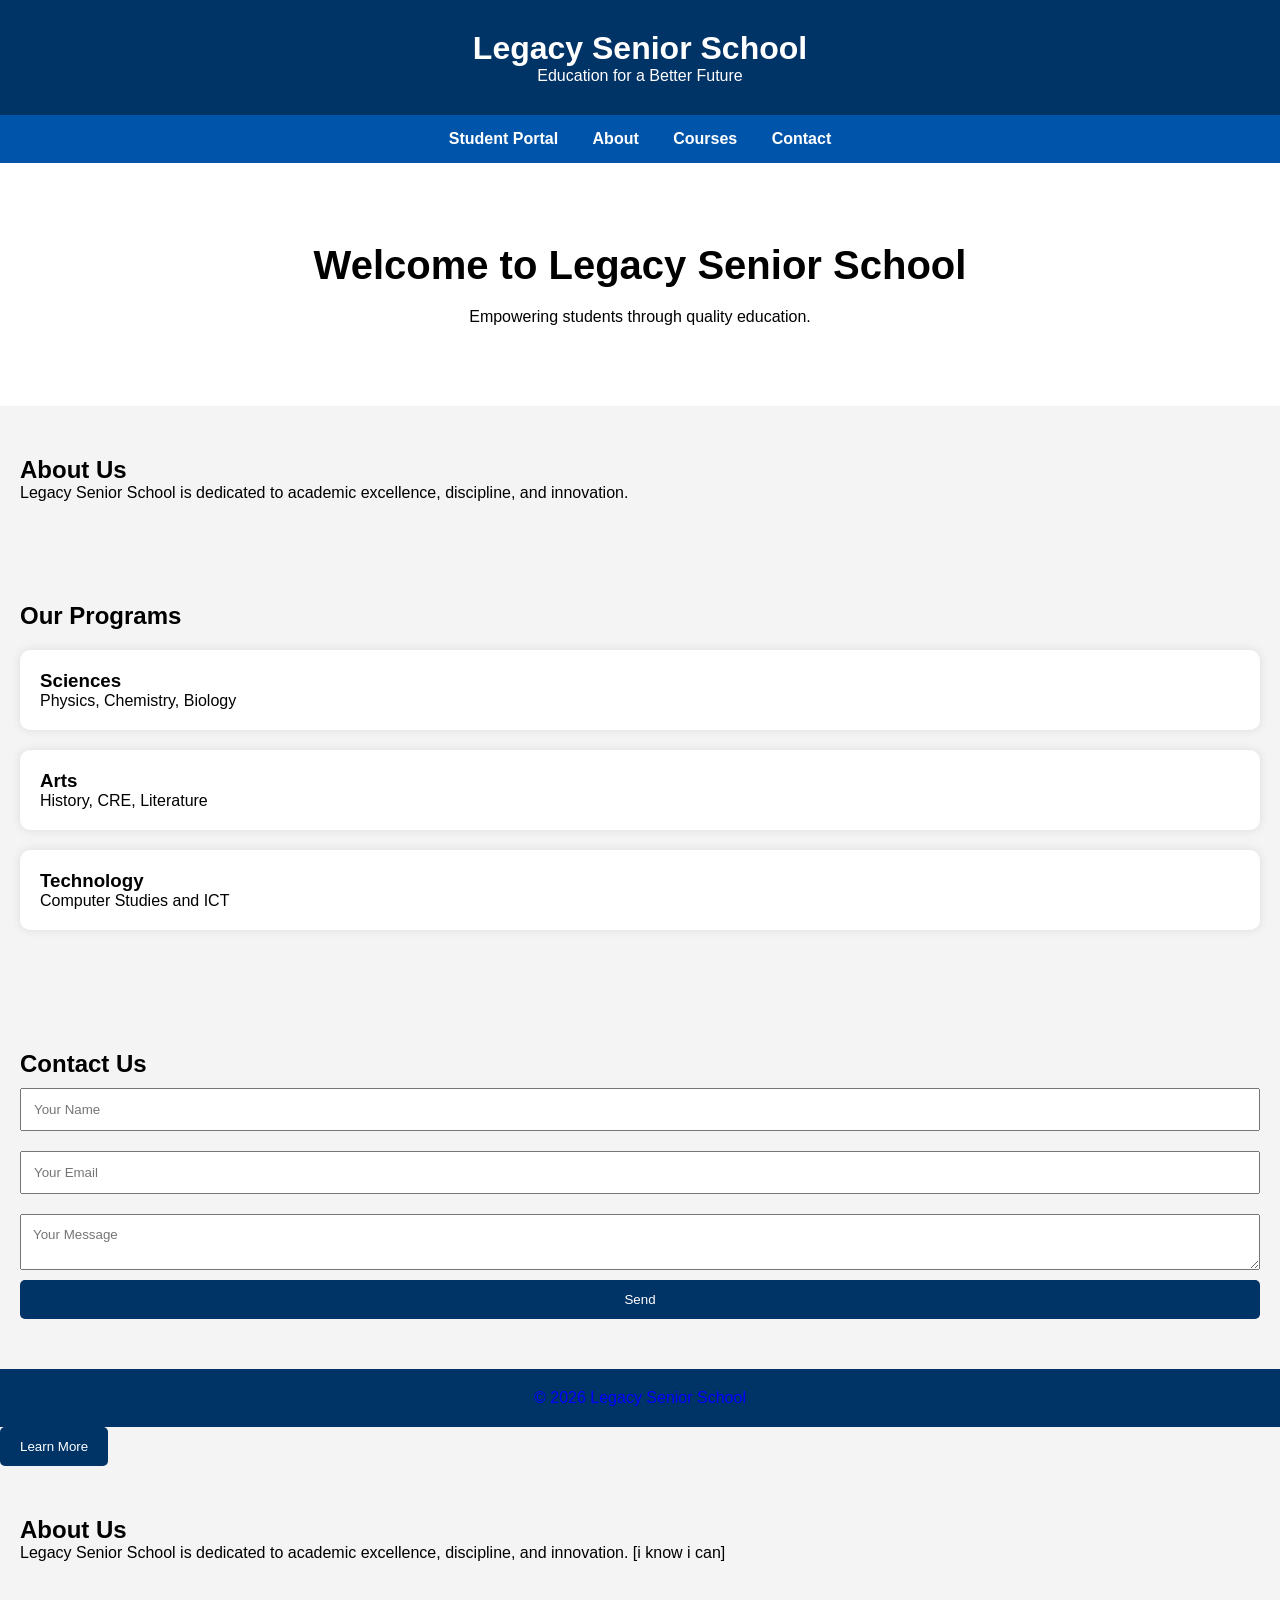
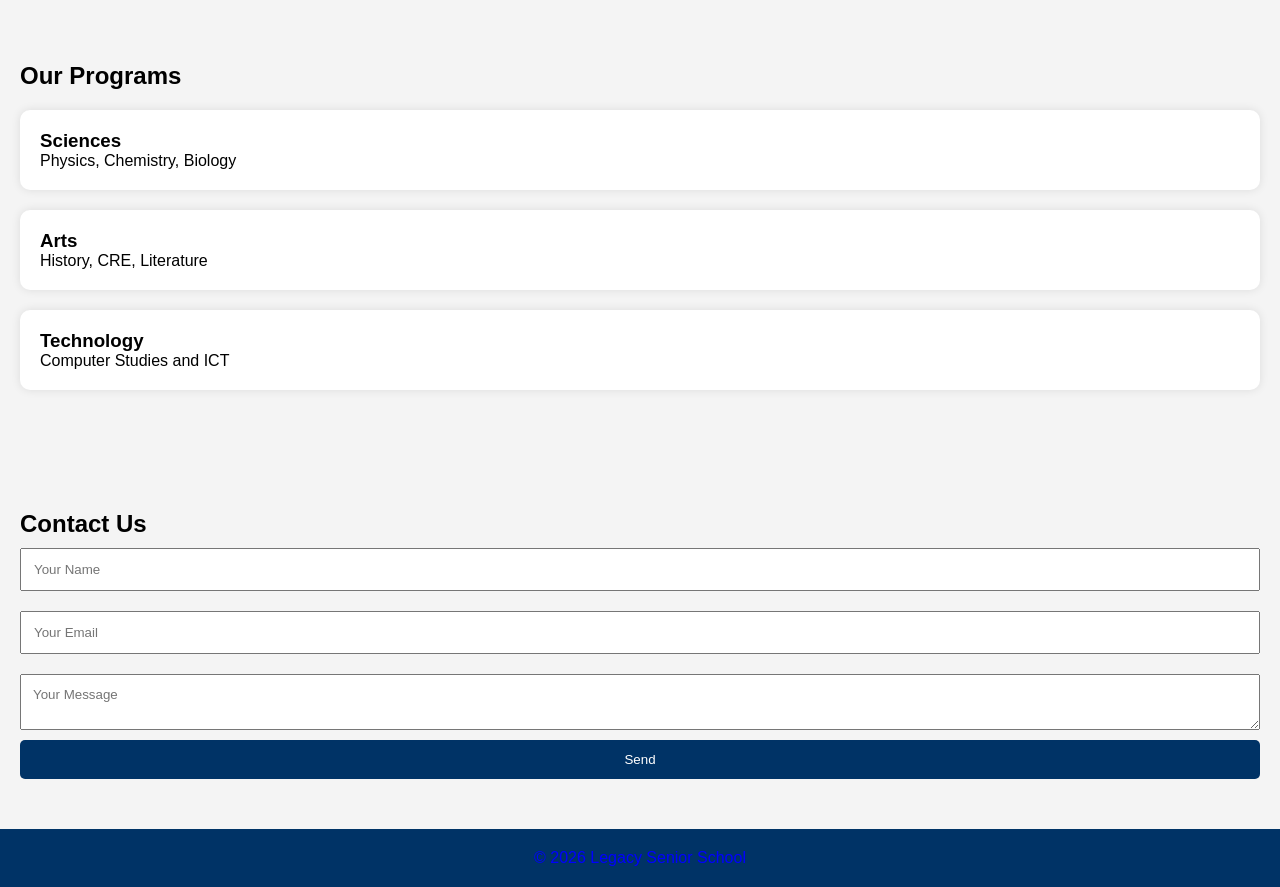
<file: index.html>
<!DOCTYPE html>
<html lang="en">
<head>
    <meta charset="UTF-8">
    <meta name="viewport" content="width=device-width, initial-scale=1.0">
    <title>Legacy Senior School</title>
    <link rel="stylesheet" href="style.css">
</head>
<body>

    <header>
        <h1>Legacy Senior School</h1>
        <p>Education for a Better Future</p>
    </header>

    <nav>
        <a href="login.html">Student Portal</a>
        <a href="#about">About</a>
        <a href="#courses">Courses</a>
        <a href="#contact">Contact</a>
    </nav>

    <section id="hero">
        <h2>Welcome to Legacy Senior School</h2>
        <p>Empowering students through quality education.</p>
    </section>

    <section id="about">
        <h2>About Us</h2>
        <p>
            Legacy Senior School is dedicated to academic excellence,
            discipline, and innovation.
        </p>
    </section>

    <section id="courses">
        <h2>Our Programs</h2>

        <div class="card">
            <h3>Sciences</h3>
            <p>Physics, Chemistry, Biology</p>
        </div>

        <div class="card">
            <h3>Arts</h3>
            <p>History, CRE, Literature</p>
        </div>

        <div class="card">
            <h3>Technology</h3>
            <p>Computer Studies and ICT</p>
        </div>
    </section>

    <section id="contact">
        <h2>Contact Us</h2>

        <form>
            <input type="text" placeholder="Your Name">
            <input type="email" placeholder="Your Email">
            <textarea placeholder="Your Message"></textarea>
            <button type="submit">Send</button>
        </form>
    </section>

    <footer>
        <p>© 2026 Legacy Senior School</p>
    </footer>

    <script src="script.js"></script>
</body>
</html>
        <button onclick="showMessage()">Learn More</button>
    </section>

    <section id="about">
        <h2>About Us</h2>
        <p>
            Legacy Senior School is dedicated to academic excellence,
            discipline, and innovation. [i know i can]
        </p>
    </section>

    <section id="courses">
        <h2>Our Programs</h2>

        <div class="card">
            <h3>Sciences</h3>
            <p>Physics, Chemistry, Biology</p>
        </div>

        <div class="card">
            <h3>Arts</h3>
            <p>History, CRE, Literature</p>
        </div>

        <div class="card">
            <h3>Technology</h3>
            <p>Computer Studies and ICT</p>
        </div>
    </section>

    <section id="contact">
        <h2>Contact Us</h2>

        <form>
            <input type="text" placeholder="Your Name">
            <input type="email" placeholder="Your Email">
            <textarea placeholder="Your Message"></textarea>
            <button type="submit">Send</button>
        </form>
    </section>

    <footer>
        <p>© 2026 Legacy Senior School</p>
    </footer>

    <script src="script.js"></script>
</body>
</html>
</file>
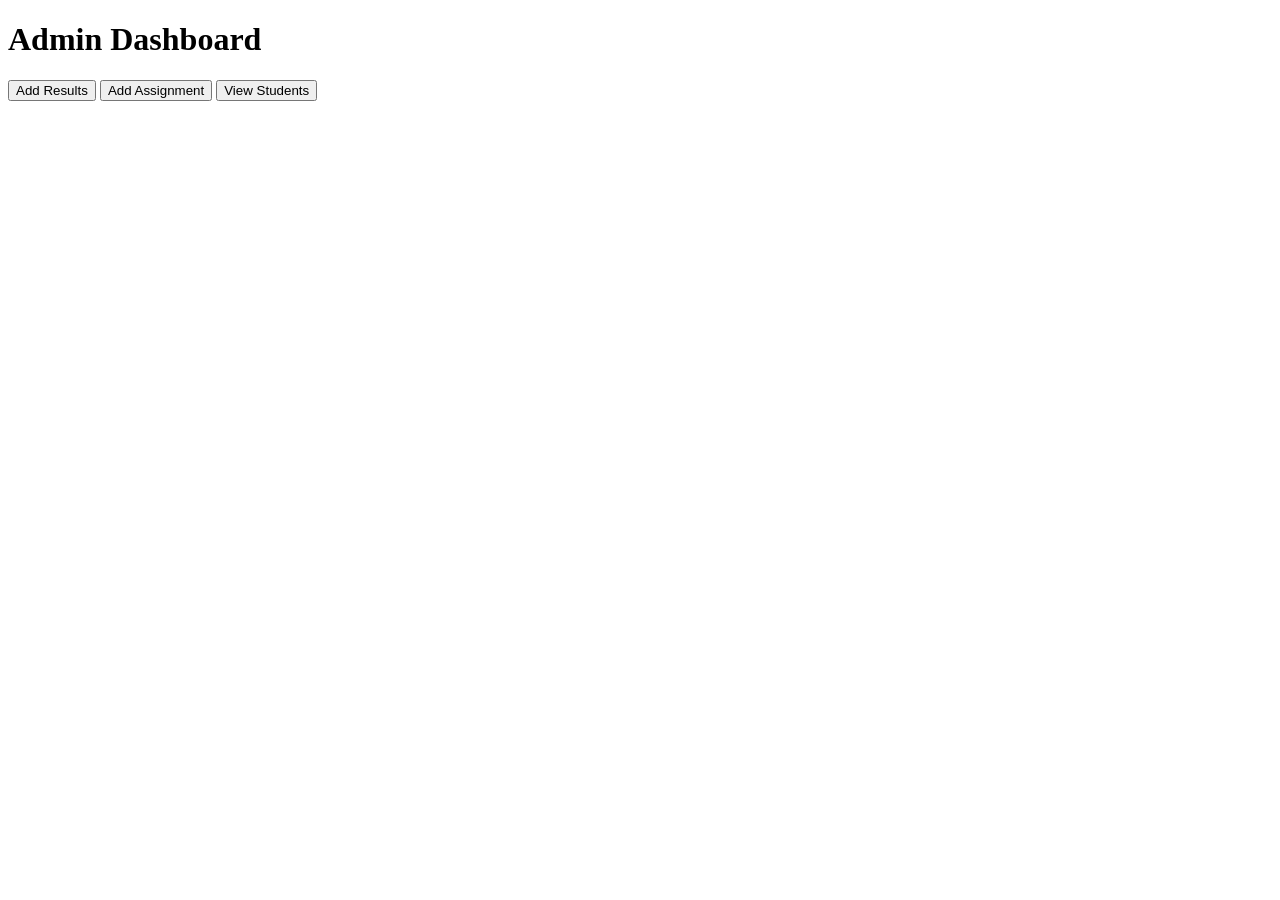
<file: admin.html>
<!DOCTYPE html>
<html lang="en">
<head>
  <meta charset="UTF-8">
  <meta name="viewport" content="width=device-width, initial-scale=1.0">
  <title>Admin Dashboard</title>
</head>
<body>
  <h1>Admin Dashboard</h1>
  <button type="button">Add Results</button>
  <button type="button">Add Assignment</button>
  <button type="button">View Students</button>
</body>
</html>
</file>
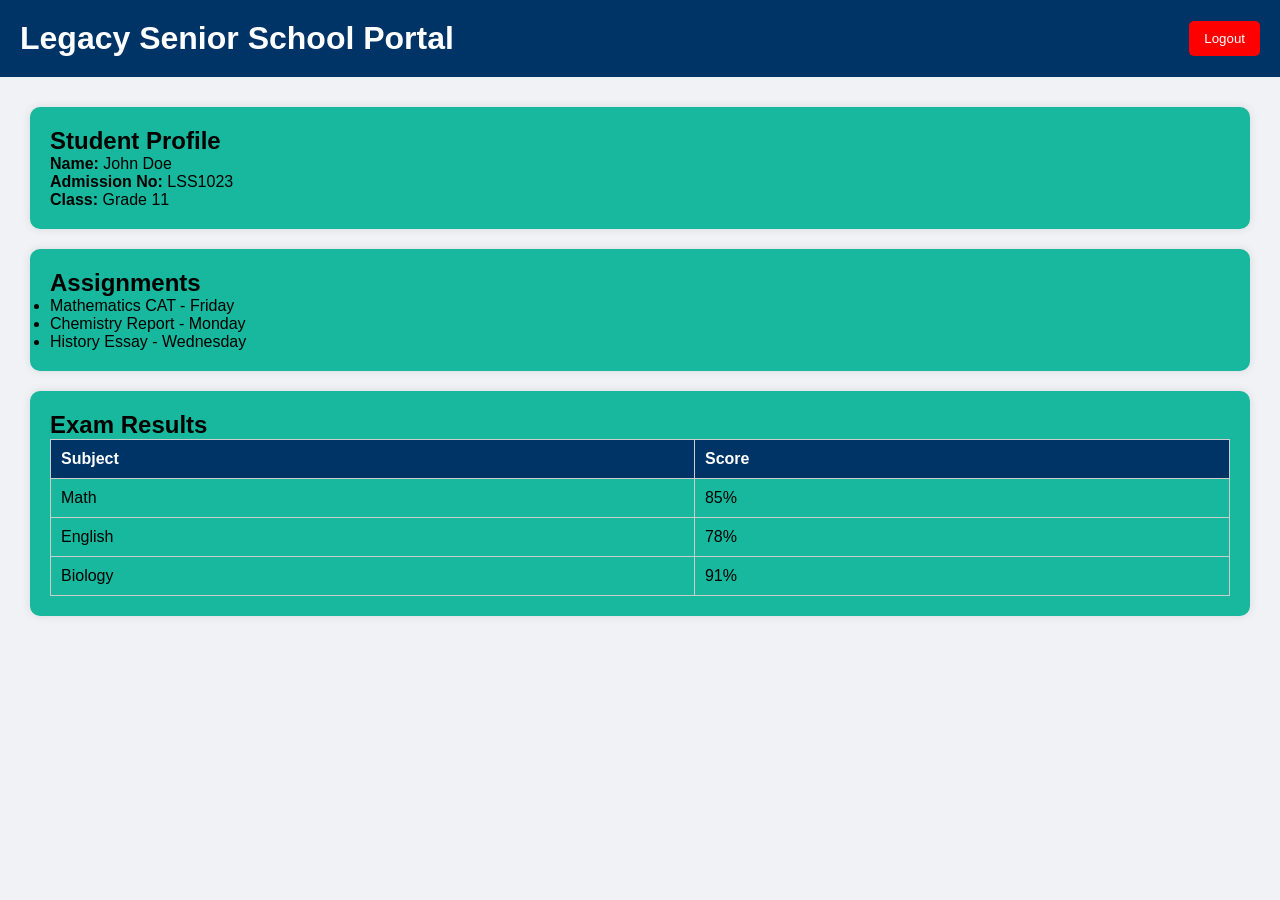
<file: dash board.html>
<!DOCTYPE html>
<html lang="en">
<head>
    <meta charset="UTF-8">
    <meta name="viewport" content="width=device-width, initial-scale=1.0">
    <title>Student Dashboard</title>

    <link rel="stylesheet" href="portal.css">
</head>
<body>

    <header class="dashboard-header">
        <h1>Legacy Senior School Portal</h1>

        <button onclick="logout()">Logout</button>
    </header>

    <section class="dashboard">

        <div class="card">
            <h2>Student Profile</h2>

            <p><strong>Name:</strong> John Doe</p>
            <p><strong>Admission No:</strong> LSS1023</p>
            <p><strong>Class:</strong> Grade 11</p>
        </div>

        <div class="card">
            <h2>Assignments</h2>

            <ul>
                <li>Mathematics CAT - Friday</li>
                <li>Chemistry Report - Monday</li>
                <li>History Essay - Wednesday</li>
            </ul>
        </div>

        <div class="card">
            <h2>Exam Results</h2>

            <table>
                <tr>
                    <th>Subject</th>
                    <th>Score</th>
                </tr>

                <tr>
                    <td>Math</td>
                    <td>85%</td>
                </tr>

                <tr>
                    <td>English</td>
                    <td>78%</td>
                </tr>

                <tr>
                    <td>Biology</td>
                    <td>91%</td>
                </tr>
            </table>
        </div>

    </section>

    <script src="portal.js"></script>
</body>
</html>
<script src="dashboard.js"></script>
</file>
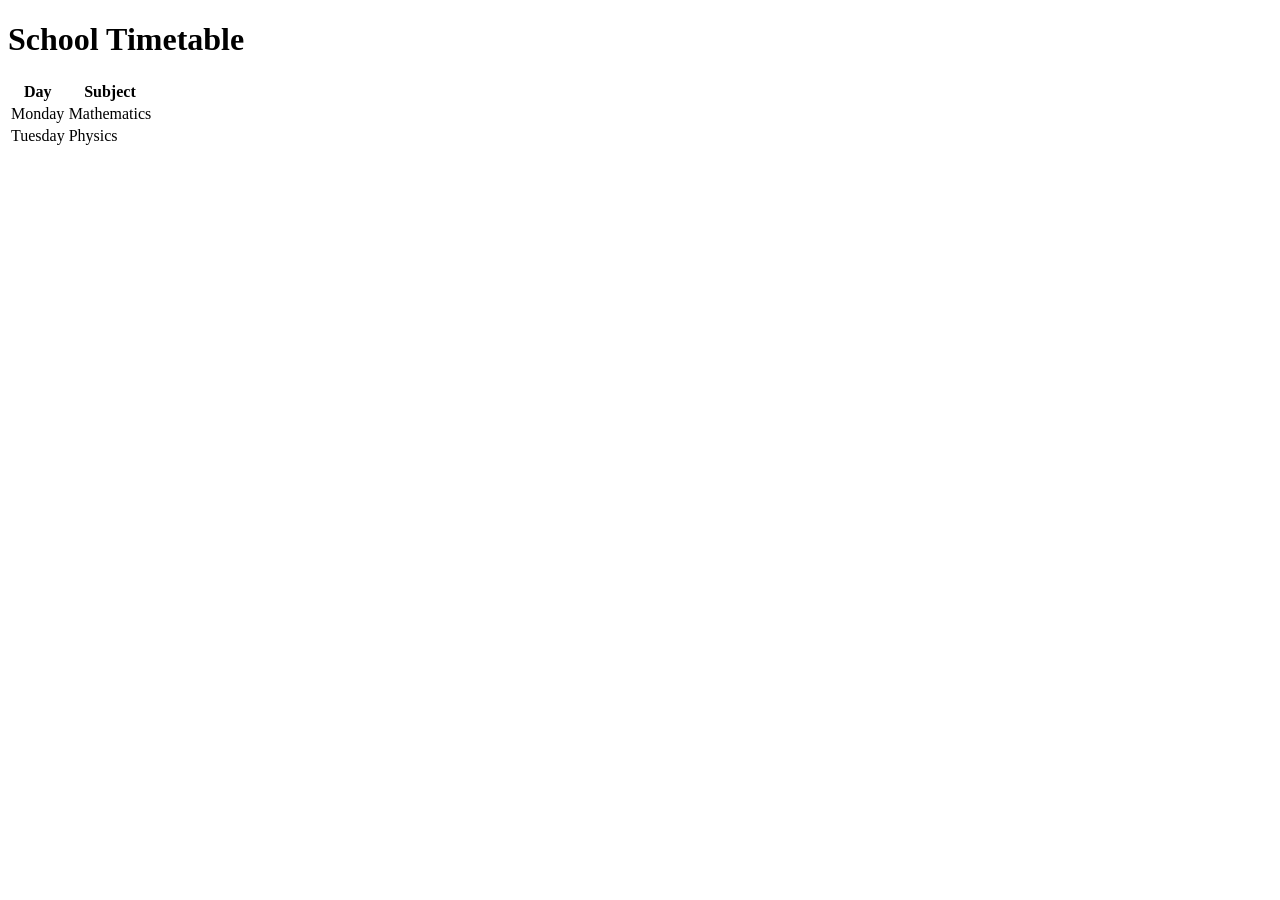
<file: timetable.html>
<!DOCTYPE html>
<html lang="en">
<head>
    <meta charset="UTF-8">
    <meta name="viewport" content="width=device-width, initial-scale=1.0">
    <title>School Timetable</title>
</head>
<body>
    <h1>School Timetable</h1>
    <table>
        <tr>
            <th>Day</th>
            <th>Subject</th>
        </tr>
        <tr>
            <td>Monday</td>
            <td>Mathematics</td>
        </tr>
        <tr>
            <td>Tuesday</td>
            <td>Physics</td>
        </tr>
    </table>
</body>
</html>
</file>
<file: style.css>
*{
    margin:0;
    padding:0;
    box-sizing:border-box;
    font-family:Arial;
}

body{
    background:#f4f4f4;
}

header{
    background:#003366;
    color:rgb(255, 255, 255);
    text-align:center;
    padding:30px;
}

nav{
    background:#0055aa;
    padding:15px;
    text-align:center;
}

nav a{
    color:rgb(255, 255, 255);
    text-decoration:none;
    margin:15px;
    font-weight:bold;
}

#hero{
    text-align:center;
    padding:80px 20px;
    background:white;
}

#hero h2{
    font-size:40px;
    margin-bottom:20px;
}

button{
    padding:12px 20px;
    border:none;
    background:#003366;
    color:white;
    cursor:pointer;
    border-radius:5px;
}

section{
    padding:50px 20px;
}

.card{
    background:white;
    padding:20px;
    margin:20px 0;
    border-radius:10px;
    box-shadow:0 0 10px rgba(0,0,0,0.1);
}

form{
    display:flex;
    flex-direction:column;
}

form input,
form textarea{
    margin:10px 0;
    padding:12px;
}

footer{
    background:#003366;
    color:blue;
    text-align:center;
    padding:20px;
}
@media(max-width:768px){

    nav a{
        display:block;
        margin:10px 0;
    }

    #hero h2{
        font-size:28px;
    }
}
</file>
<file: portal.css>
*{
    margin:0;
    padding:0;
    box-sizing:border-box;
    font-family:Arial;
}

body{
    background:#f2f2f2;
}

/* LOGIN PAGE */

.login-container{
    width:350px;
    background:white;
    margin:100px auto;
    padding:30px;
    border-radius:10px;
    box-shadow:0 0 15px rgba(0,0,0,0.1);
    text-align:center;
}

.login-container h1{
    color:#003366;
    margin-bottom:10px;
}

.login-container h2{
    margin-bottom:20px;
}

.login-container input{
    width:100%;
    padding:12px;
    margin:10px 0;
}

.login-container button{
    width:100%;
    padding:12px;
    background:#003366;
    color:white;
    border:none;
    cursor:pointer;
    border-radius:5px;
}

/* DASHBOARD */

.dashboard-header{
    background:#003366;
    color:white;
    padding:20px;
    display:flex;
    justify-content:space-between;
    align-items:center;
}

.dashboard-header button{
    padding:10px 15px;
    border:none;
    background:red;
    color:white;
    border-radius:5px;
    cursor:pointer;
}

.dashboard{
    padding:30px;
}

.card{
    background:white;
    margin-bottom:20px;
    padding:20px;
    border-radius:10px;
    box-shadow:0 0 10px rgba(0,0,0,0.1);
}

table{
    width:100%;
    border-collapse:collapse;
}

table th,
table td{
    border:1px solid #ccc;
    padding:10px;
    text-align:left;
}

table th{
    background:#003366;
    color:white;
}
*{
    margin:0;
    padding:0;
    box-sizing:border-box;
    font-family:Arial;
}

body{
    background:#f0f2f5;
}

.login-container{

    width:350px;

    background:white;

    margin:100px auto;

    padding:30px;

    border-radius:10px;

    box-shadow:0 0 10px rgba(0,0,0,0.1);

    text-align:center;
}

.login-container h1{

    margin-bottom:20px;

    color:#003366;
}

.login-container input{

    width:100%;

    padding:12px;

    margin:10px 0;
}

.login-container button{

    width:100%;

    padding:12px;

    background:#003366;

    color:white;

    border:none;

    border-radius:5px;

    cursor:pointer;
}

.dashboard-header{

    background:#003366;

    color:white;

    display:flex;

    justify-content:space-between;

    padding:20px;
}

.dashboard{

    padding:30px;
}

.card{

    background:rgb(23, 184, 157);

    padding:20px;

    border-radius:10px;

    box-shadow:0 0 10px rgba(0,0,0,0.1);
}
</file>
